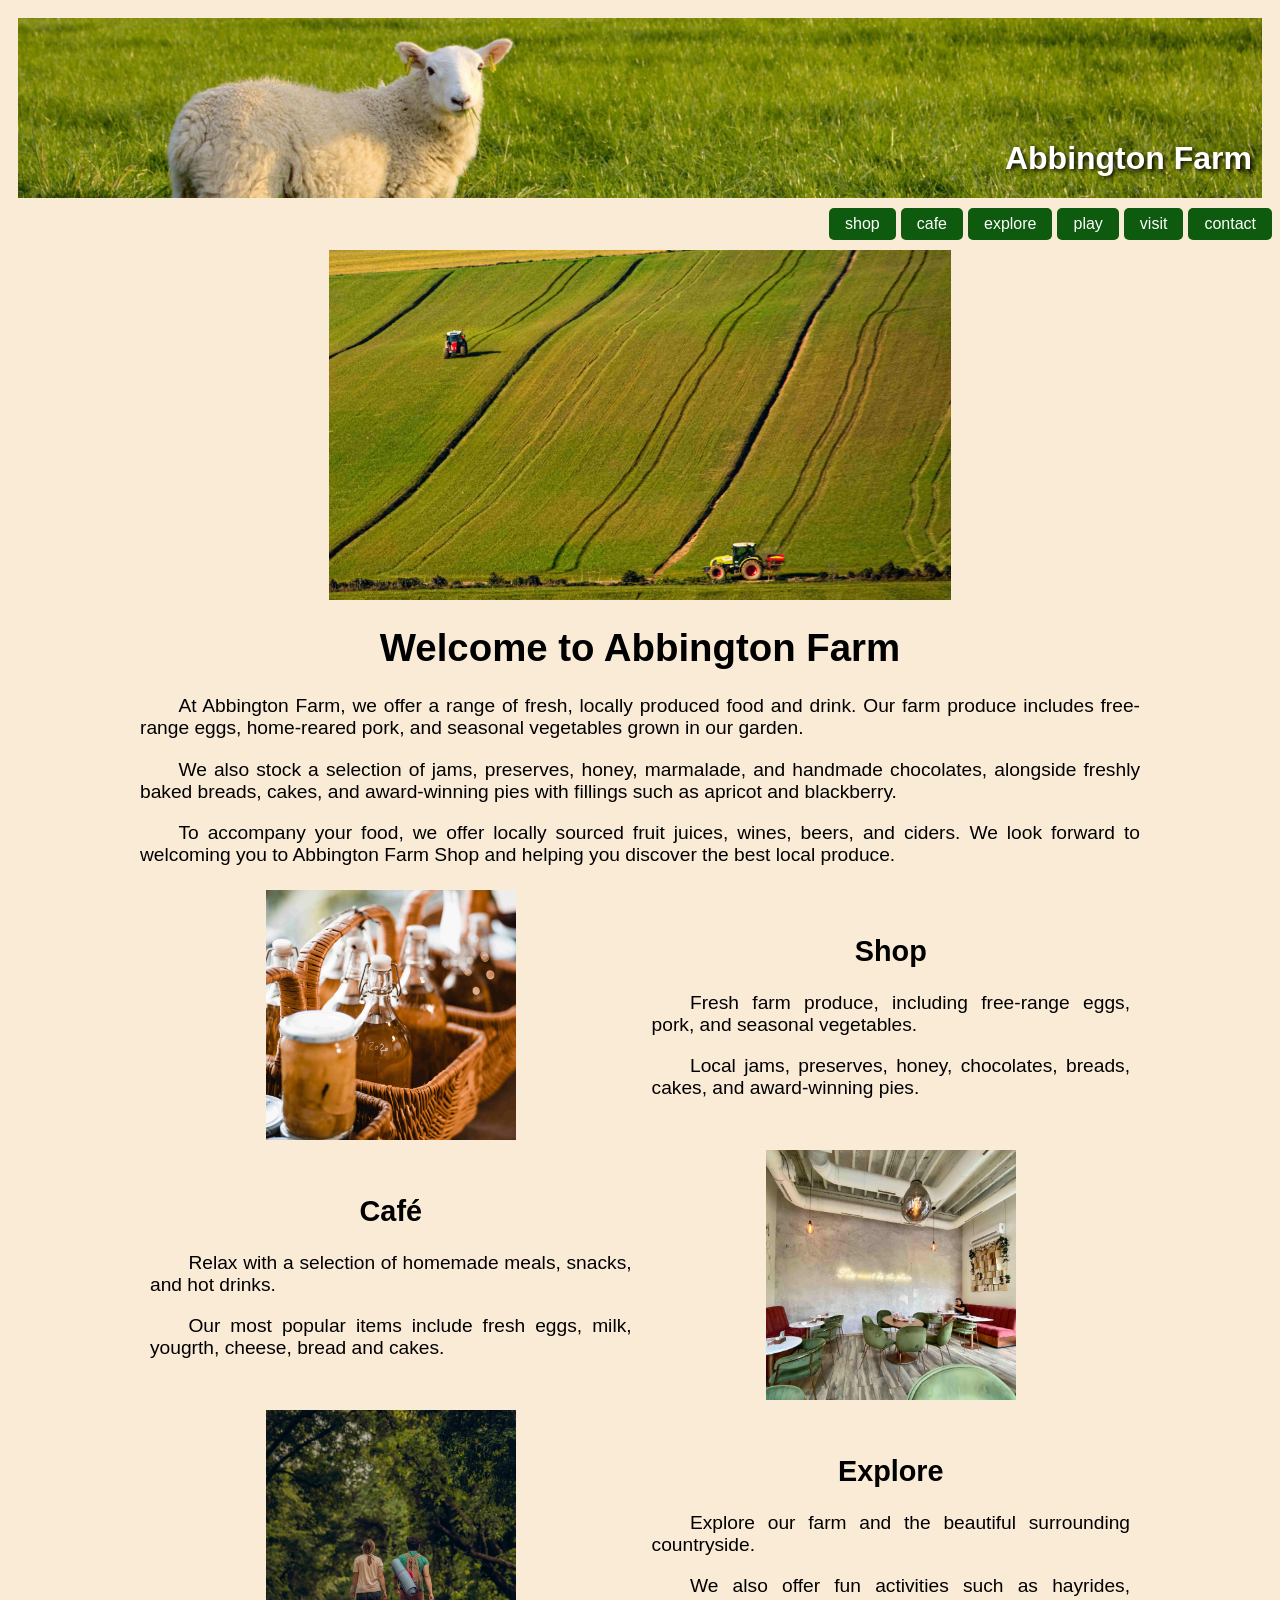
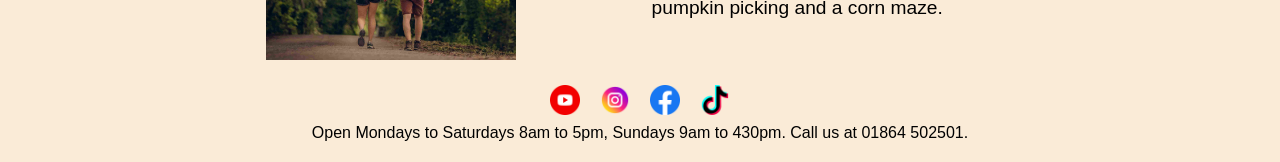
<file: index.html>
<!DOCTYPE html>
<html lang="en">
<head>
    <meta charset="UTF-8">
    <meta name="viewport" content="width=device-width, initial-scale=1.0">
    <title>Abbington Farm</title>
    <link rel="stylesheet" href="css/styles.css">
  </head>

<body>
  <header>
      <img src="images/sheep.jpg" alt="sheep in farm" width=100%>
      <div class="header-text">
        <h1>Abbington Farm</h1>
      </div>
  </header>
  <div class="navbar">
    <a class="navbtn" href="shop.html">shop</a>
    <a class="navbtn" href="cafe.html">cafe</a>
    <a class="navbtn" href="explore.html">explore</a>
    <a class="navbtn" href="play.html">play</a>
    <a class="navbtn" href="visit.html">visit</a>
    <a class="navbtn" href="contact.html">contact</a>
  </div>

  <main> 
    <div class="intro">
      <img src="images/farmer.jpg" alt="local farmer">
      <h1>Welcome to Abbington Farm</h1>
      <p>At Abbington Farm, we offer a range of fresh, locally produced food and drink. Our farm produce includes free-range eggs, home-reared pork, and seasonal vegetables grown in our garden.</p>
      <p>We also stock a selection of jams, preserves, honey, marmalade, and handmade chocolates, alongside freshly baked breads, cakes, and award-winning pies with fillings such as apricot and blackberry.</p>
      <p>To accompany your food, we offer locally sourced fruit juices, wines, beers, and ciders. We look forward to welcoming you to Abbington Farm Shop and helping you discover the best local produce.</p>     

      <table class="feature-table">
        <tr>
          <td><a href="shop.html" class="image-link"><img src="images/shop.jpg" alt="Farm Shop"></a></td>
          <td>
            <h2>Shop</h2>
            <p>Fresh farm produce, including free-range eggs, pork, and seasonal vegetables.</p>
            <p>Local jams, preserves, honey, chocolates, breads, cakes, and award-winning pies.</p>
          </td>
        </tr>

        <tr>
          <td>
            <h2>Café</h2>
            <p>Relax with a selection of homemade meals, snacks, and hot drinks.</p>
            <p>Our most popular items include fresh eggs, milk, yougrth, cheese, bread and cakes.</p>
          </td>
          <td><a href="cafe.html" class="image-link"><img src="images/cafe.jpg" alt="Café"></a></td>
        </tr>

        <tr>
          <td><a href="explore.html" class="image-link"><img src="images/walk.jpg" alt="Walks"></a></td>
          <td>
            <h2>Explore</h2>
            <p>Explore our farm and the beautiful surrounding countryside.</p>
            <p>We also offer fun activities such as hayrides, pumpkin picking and a corn maze.</p>
          </td>
        </tr>
      </table>
    </div>
  </main>

  <footer >      
    <div class="social-icons">
      <a href="https://www.youtube.com" target="_blank">
        <img src="images/icons/youtube.png" alt="Instagram">
      </a>
      <a href="https://www.instagram.com" target="_blank">
        <img src="images/icons/instagram.png" alt="Instagram">
      </a>
      <a href="https://www.facebook.com" target="_blank">
      <img src="images/icons/facebook.png" alt="Facebook">
      </a>
      <a href="https://www.tiktok.com" target="_blank">
      <img src="images/icons/tik-tok.png" alt="TikTok">
      </a>
    </div>
    <p>Open Mondays to Saturdays 8am to 5pm, Sundays 9am to 430pm.  Call us at 01864 502501. </p> 
  </footer>

</body>
</html>
</file>
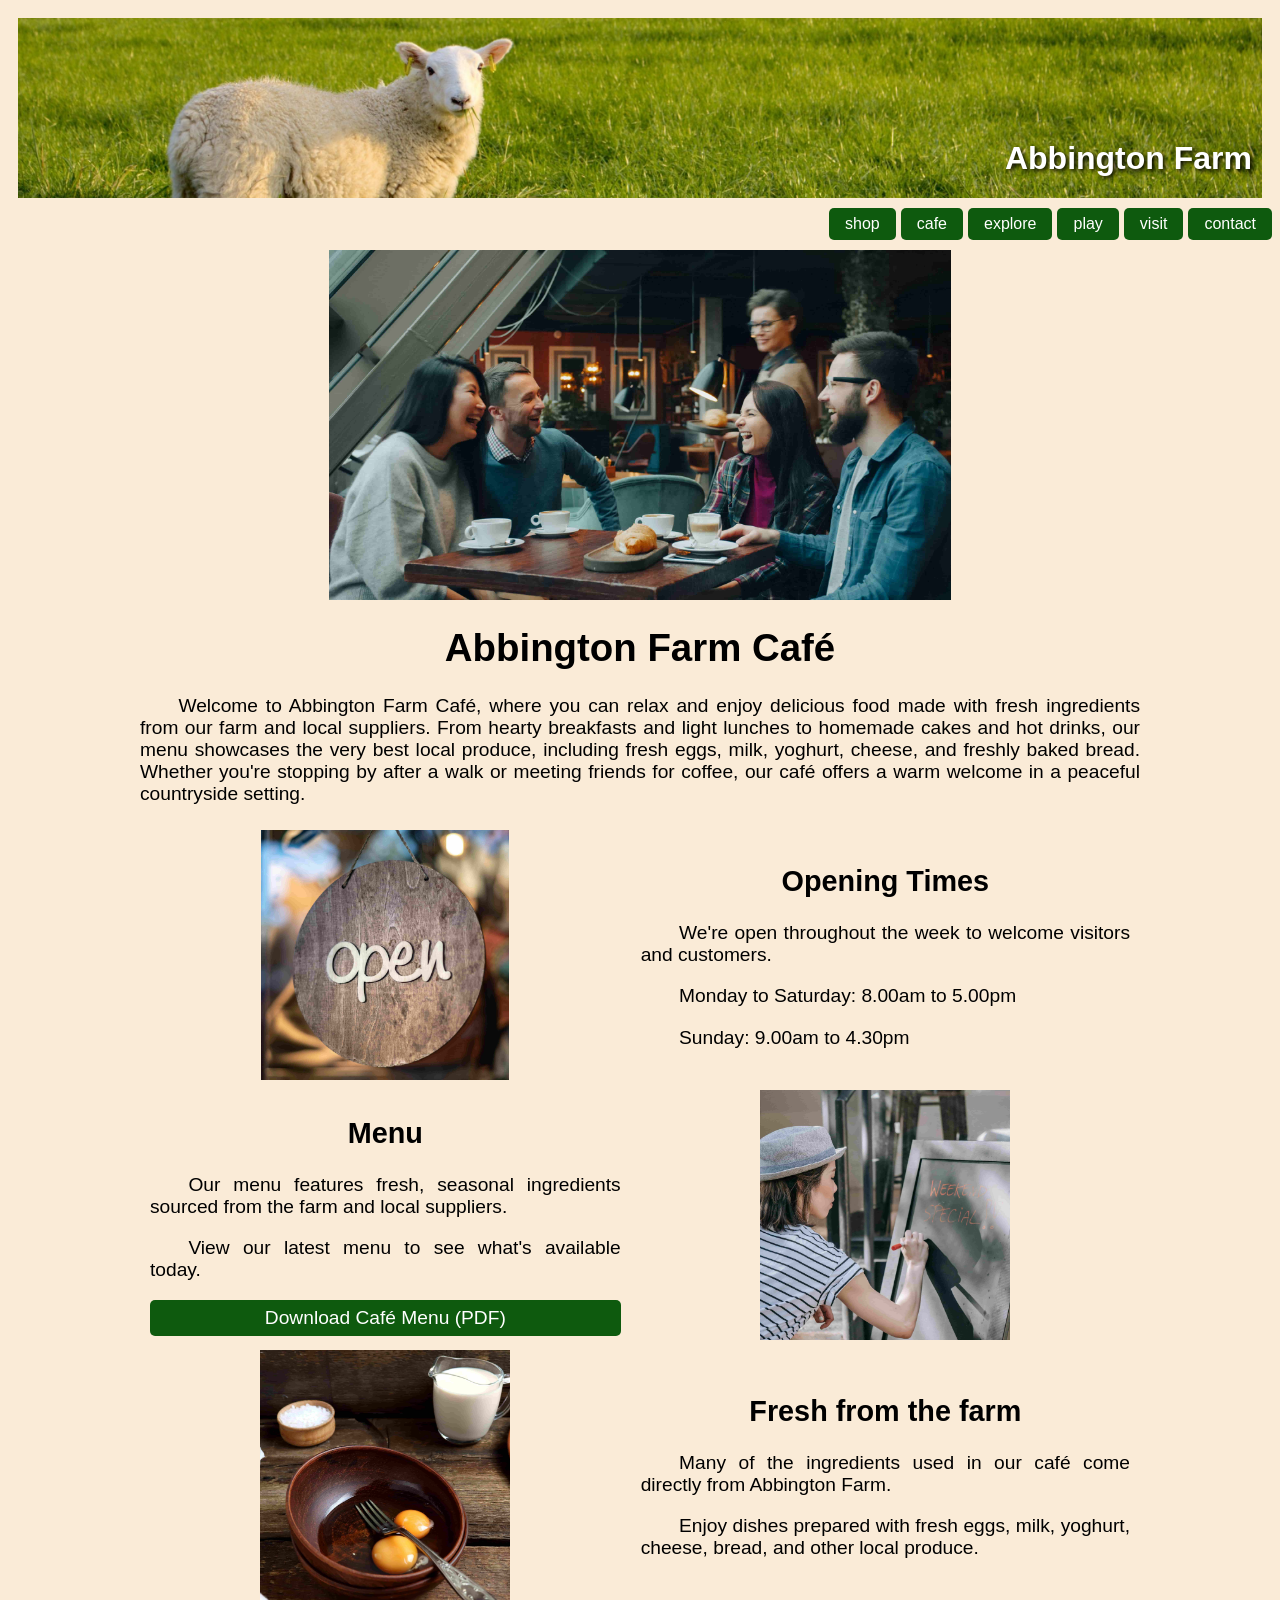
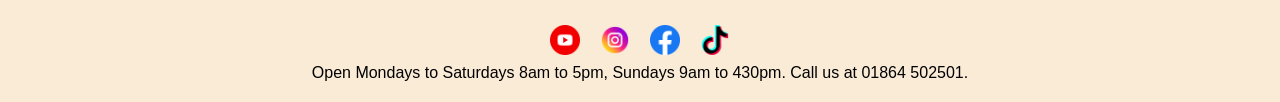
<file: cafe.html>
<!DOCTYPE html>
<html lang="en">
<head>
    <meta charset="UTF-8">
    <meta name="viewport" content="width=device-width, initial-scale=1.0">
    <title>Abbington Farm Cafe</title>
    <link rel="stylesheet" href="css/styles.css">
  </head>

<body>
  <header>
      <a href="index.html"><img src="images/sheep.jpg" alt="sheep in farm" width=100%></a>
      <div class="header-text">
        <h1>Abbington Farm</h1>
      </div>
  </header>
  <div class="navbar">
    <a class="navbtn" href="shop.html">shop</a>
    <a class="navbtn" href="cafe.html">cafe</a>
    <a class="navbtn" href="explore.html">explore</a>
    <a class="navbtn" href="play.html">play</a>
    <a class="navbtn" href="visit.html">visit</a>
    <a class="navbtn" href="contact.html">contact</a>
  </div>

  <main> 
    <div class="intro">
      <img src="images/coffeeshop.jpg" alt="Coffee Shop">
      <h1>Abbington Farm Café</h1>
      <p>Welcome to Abbington Farm Café, where you can relax and enjoy delicious food made with fresh ingredients from our farm and local suppliers. From hearty breakfasts and light lunches to homemade cakes and hot drinks, our menu showcases the very best local produce, including fresh eggs, milk, yoghurt, cheese, and freshly baked bread. Whether you're stopping by after a walk or meeting friends for coffee, our café offers a warm welcome in a peaceful countryside setting.</p>     

        <table class="feature-table">
            <tr>
                <td><img src="images/open.jpg" alt="Open hours"></td>
                <td>
                    <h2>Opening Times</h2>
                    <p>We're open throughout the week to welcome visitors and customers.</p>
                    <p>Monday to Saturday: 8.00am to 5.00pm</p>
                    <p>Sunday: 9.00am to 4.30pm</p>
                </td>
            </tr>

            <tr>
                <td>
                    <h2>Menu</h2>
                    <p>Our menu features fresh, seasonal ingredients sourced from the farm and local suppliers.</p>
                    <p>View our latest menu to see what's available today.</p>
                    <a class="navbtn" href="AbbingtonFarmMenu.pdf" target="_blank">Download Café Menu (PDF)</a>
                </td>
                <td><img src="images/menu.jpg" alt="Menu"></td>
            </tr>

            <tr>
                <td><img src="images/fresh eggs.jpg" alt="Fresh eggs"></td>
                <td>
                    <h2>Fresh from the farm</h2>
                    <p>Many of the ingredients used in our café come directly from Abbington Farm.</p>
                    <p>Enjoy dishes prepared with fresh eggs, milk, yoghurt, cheese, bread, and other local produce.</p>
                </td>
            </tr>
        </table>
    </div>
  </main>

  <footer >      
    <div class="social-icons">
      <a href="https://www.youtube.com" target="_blank">
        <img src="images/icons/youtube.png" alt="Instagram">
      </a>
      <a href="https://www.instagram.com" target="_blank">
        <img src="images/icons/instagram.png" alt="Instagram">
      </a>
      <a href="https://www.facebook.com" target="_blank">
      <img src="images/icons/facebook.png" alt="Facebook">
      </a>
      <a href="https://www.tiktok.com" target="_blank">
      <img src="images/icons/tik-tok.png" alt="TikTok">
      </a>
    </div>
    <p>Open Mondays to Saturdays 8am to 5pm, Sundays 9am to 430pm.  Call us at 01864 502501. </p> 
  </footer>

</body>
</html>
</file>
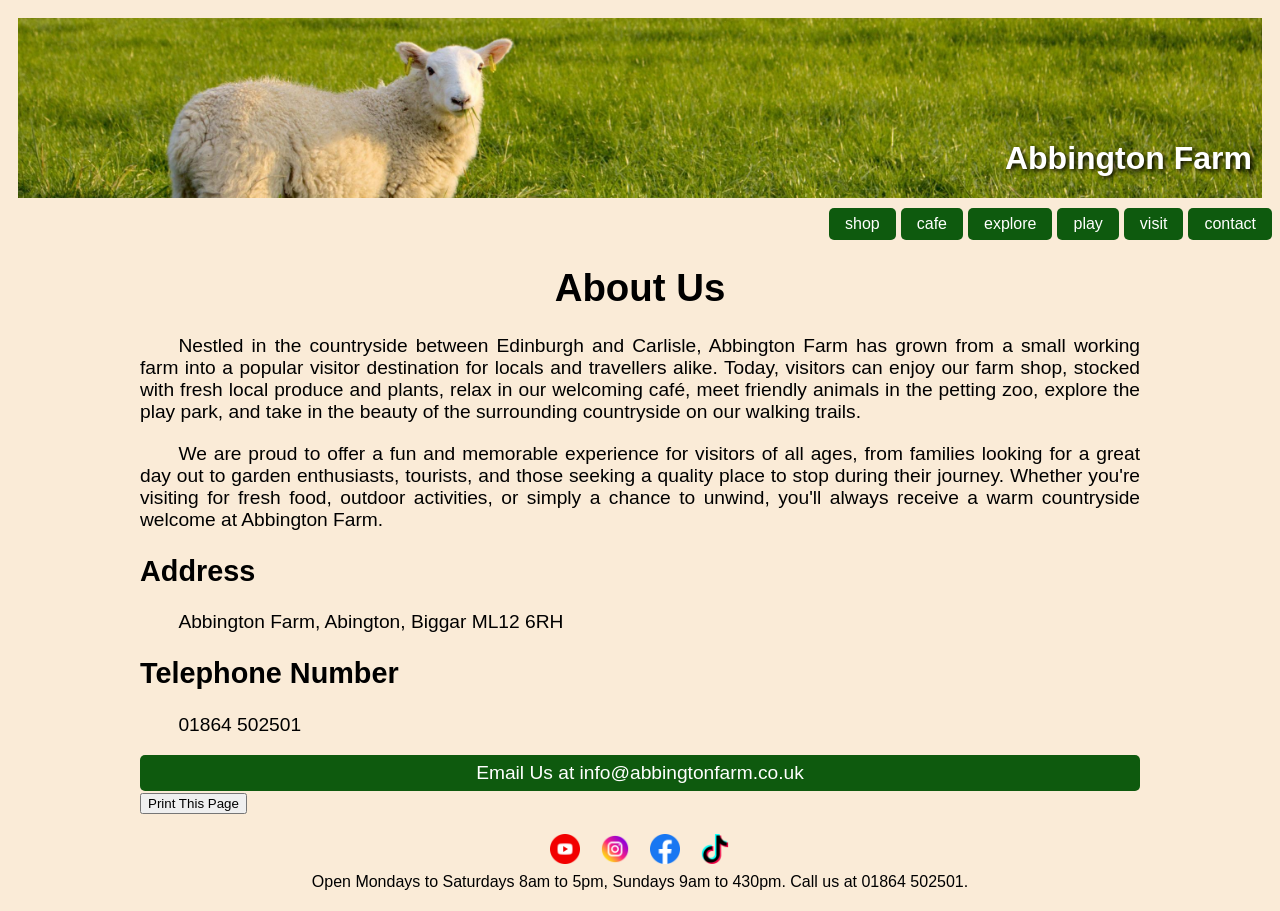
<file: contact.html>
<!DOCTYPE html>
<html lang="en">
<head>
    <meta charset="UTF-8">
    <meta name="viewport" content="width=device-width, initial-scale=1.0">
    <title>Abbington Farm About us</title>
    <link rel="stylesheet" href="css/styles.css">
  </head>

<body>
  <header>
      <a href="index.html"><img src="images/sheep.jpg" alt="sheep in farm" width=100%></a>
      <div class="header-text">
        <h1>Abbington Farm</h1>
      </div>
  </header>
  <div class="navbar">
    <a class="navbtn" href="shop.html">shop</a>
    <a class="navbtn" href="cafe.html">cafe</a>
    <a class="navbtn" href="explore.html">explore</a>
    <a class="navbtn" href="play.html">play</a>
    <a class="navbtn" href="visit.html">visit</a>
    <a class="navbtn" href="contact.html">contact</a>
  </div>

  <main> 
    <div class="intro">
      <h1>About Us</h1>
      <p>Nestled in the countryside between Edinburgh and Carlisle, Abbington Farm has grown from a small working farm into a popular visitor destination for locals and travellers alike. Today, visitors can enjoy our farm shop, stocked with fresh local produce and plants, relax in our welcoming café, meet friendly animals in the petting zoo, explore the play park, and take in the beauty of the surrounding countryside on our walking trails.</p>
      <p>We are proud to offer a fun and memorable experience for visitors of all ages, from families looking for a great day out to garden enthusiasts, tourists, and those seeking a quality place to stop during their journey. Whether you're visiting for fresh food, outdoor activities, or simply a chance to unwind, you'll always receive a warm countryside welcome at Abbington Farm.</p>
      
      <h2>Address</h2>
      <p>Abbington Farm, Abington, Biggar ML12 6RH</p>

      <h2>Telephone Number</h2>
      <p>01864 502501</p>
 
      <a class="navbtn" href="mailto:info@abbingtonfarm.co.uk">Email Us at info@abbingtonfarm.co.uk</a>
      
      <button onclick="window.print()">Print This Page</button>

    </div>
  </main>

  <footer >      
    <div class="social-icons">
      <a href="https://www.youtube.com" target="_blank">
        <img src="images/icons/youtube.png" alt="Instagram">
      </a>
      <a href="https://www.instagram.com" target="_blank">
        <img src="images/icons/instagram.png" alt="Instagram">
      </a>
      <a href="https://www.facebook.com" target="_blank">
      <img src="images/icons/facebook.png" alt="Facebook">
      </a>
      <a href="https://www.tiktok.com" target="_blank">
      <img src="images/icons/tik-tok.png" alt="TikTok">
      </a>
    </div>
    <p>Open Mondays to Saturdays 8am to 5pm, Sundays 9am to 430pm.  Call us at 01864 502501. </p> 
  </footer>

</body>
</html>
</file>
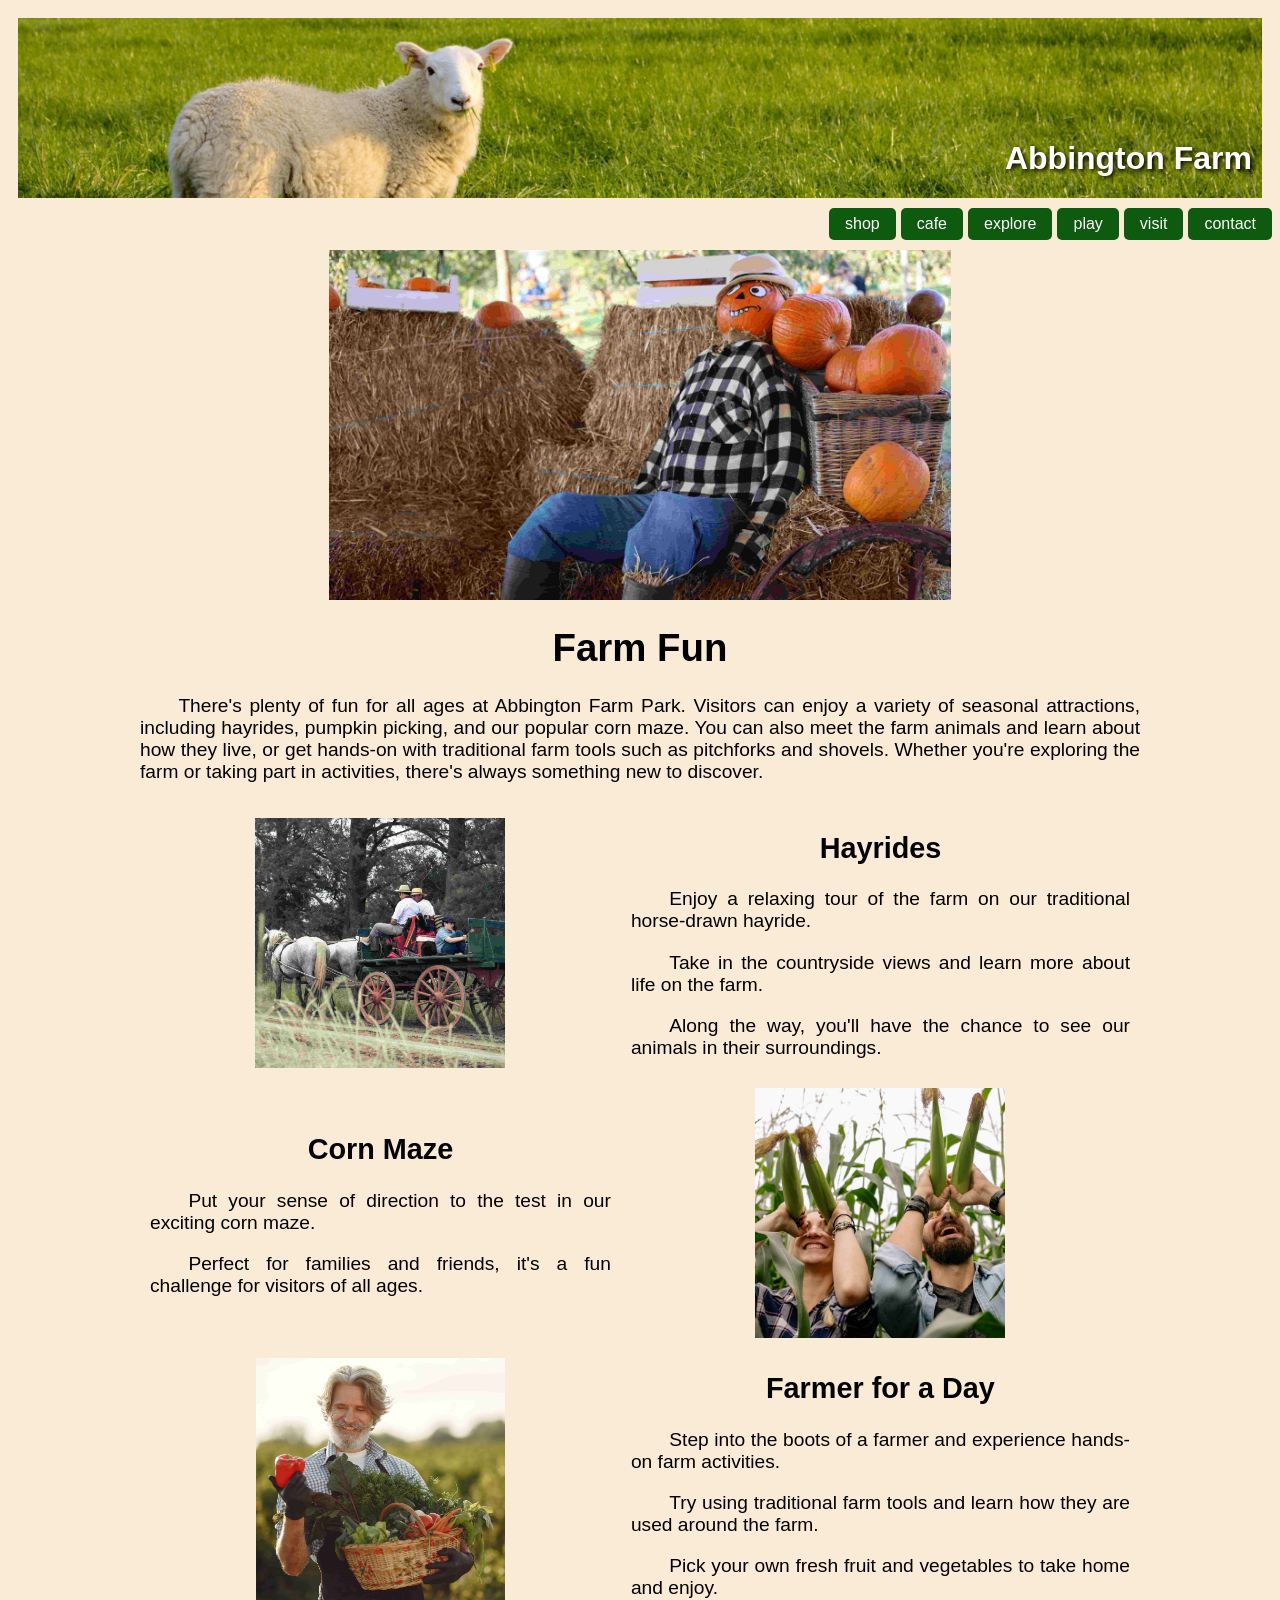
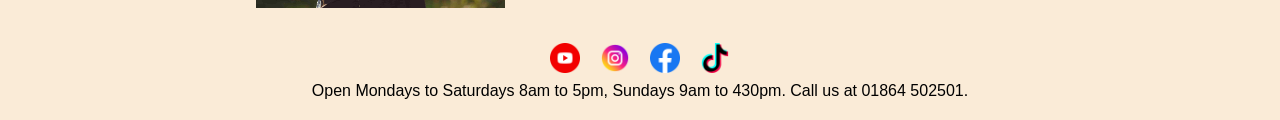
<file: explore.html>
<!DOCTYPE html>
<html lang="en">
<head>
    <meta charset="UTF-8">
    <meta name="viewport" content="width=device-width, initial-scale=1.0">
    <title>Abbington Farm Activities</title>
    <link rel="stylesheet" href="css/styles.css">
  </head>

<body>
  <header>
      <a href="index.html"><img src="images/sheep.jpg" alt="sheep in farm" width=100%></a>
      <div class="header-text">
        <h1>Abbington Farm</h1>
      </div>
  </header>
  <div class="navbar">
    <a class="navbtn" href="shop.html">shop</a>
    <a class="navbtn" href="cafe.html">cafe</a>
    <a class="navbtn" href="explore.html">explore</a>
    <a class="navbtn" href="play.html">play</a>
    <a class="navbtn" href="visit.html">visit</a>
    <a class="navbtn" href="contact.html">contact</a>
  </div>

  <main> 
    <div class="intro">
      <img src="images/mrPumpkin.jpg" alt="Mr Pumpkin">
      <h1>Farm Fun</h1>
      <p>There's plenty of fun for all ages at Abbington Farm Park. Visitors can enjoy a variety of seasonal attractions, including hayrides, pumpkin picking, and our popular corn maze. You can also meet the farm animals and learn about how they live, or get hands-on with traditional farm tools such as pitchforks and shovels. Whether you're exploring the farm or taking part in activities, there's always something new to discover.</p>     

      <table class="feature-table">
        <tr>
          <td><img src="images/hayride.jpg" alt="Hay Ride"></td>
          <td>
            <h2>Hayrides</h2>
            <p>Enjoy a relaxing tour of the farm on our traditional horse-drawn hayride.</p>
            <p>Take in the countryside views and learn more about life on the farm.</p>
            <p>Along the way, you'll have the chance to see our animals in their surroundings.</p>
          </td>
        </tr>

        <tr>
          <td>
            <h2>Corn Maze</h2>
            <p>Put your sense of direction to the test in our exciting corn maze.</p>
            <p>Perfect for families and friends, it's a fun challenge for visitors of all ages.</p>
          </td>
          <td><img src="images/corn people.jpg" alt="People in Corn Maze"></td>
        </tr>

        <tr>
          <td><img src="images/picker.jpg" alt="Farmer for a Day"></td>
          <td>
            <h2>Farmer for a Day</h2>
            <p>Step into the boots of a farmer and experience hands-on farm activities.</p>
            <p>Try using traditional farm tools and learn how they are used around the farm.</p>
            <p>Pick your own fresh fruit and vegetables to take home and enjoy.</p>
        </td>
        </tr>
    </table>
    </div>
  </main>

  <footer >      
    <div class="social-icons">
      <a href="https://www.youtube.com" target="_blank">
        <img src="images/icons/youtube.png" alt="Instagram">
      </a>
      <a href="https://www.instagram.com" target="_blank">
        <img src="images/icons/instagram.png" alt="Instagram">
      </a>
      <a href="https://www.facebook.com" target="_blank">
      <img src="images/icons/facebook.png" alt="Facebook">
      </a>
      <a href="https://www.tiktok.com" target="_blank">
      <img src="images/icons/tik-tok.png" alt="TikTok">
      </a>
    </div>
    <p>Open Mondays to Saturdays 8am to 5pm, Sundays 9am to 430pm.  Call us at 01864 502501. </p> 
  </footer>

</body>
</html>
</file>
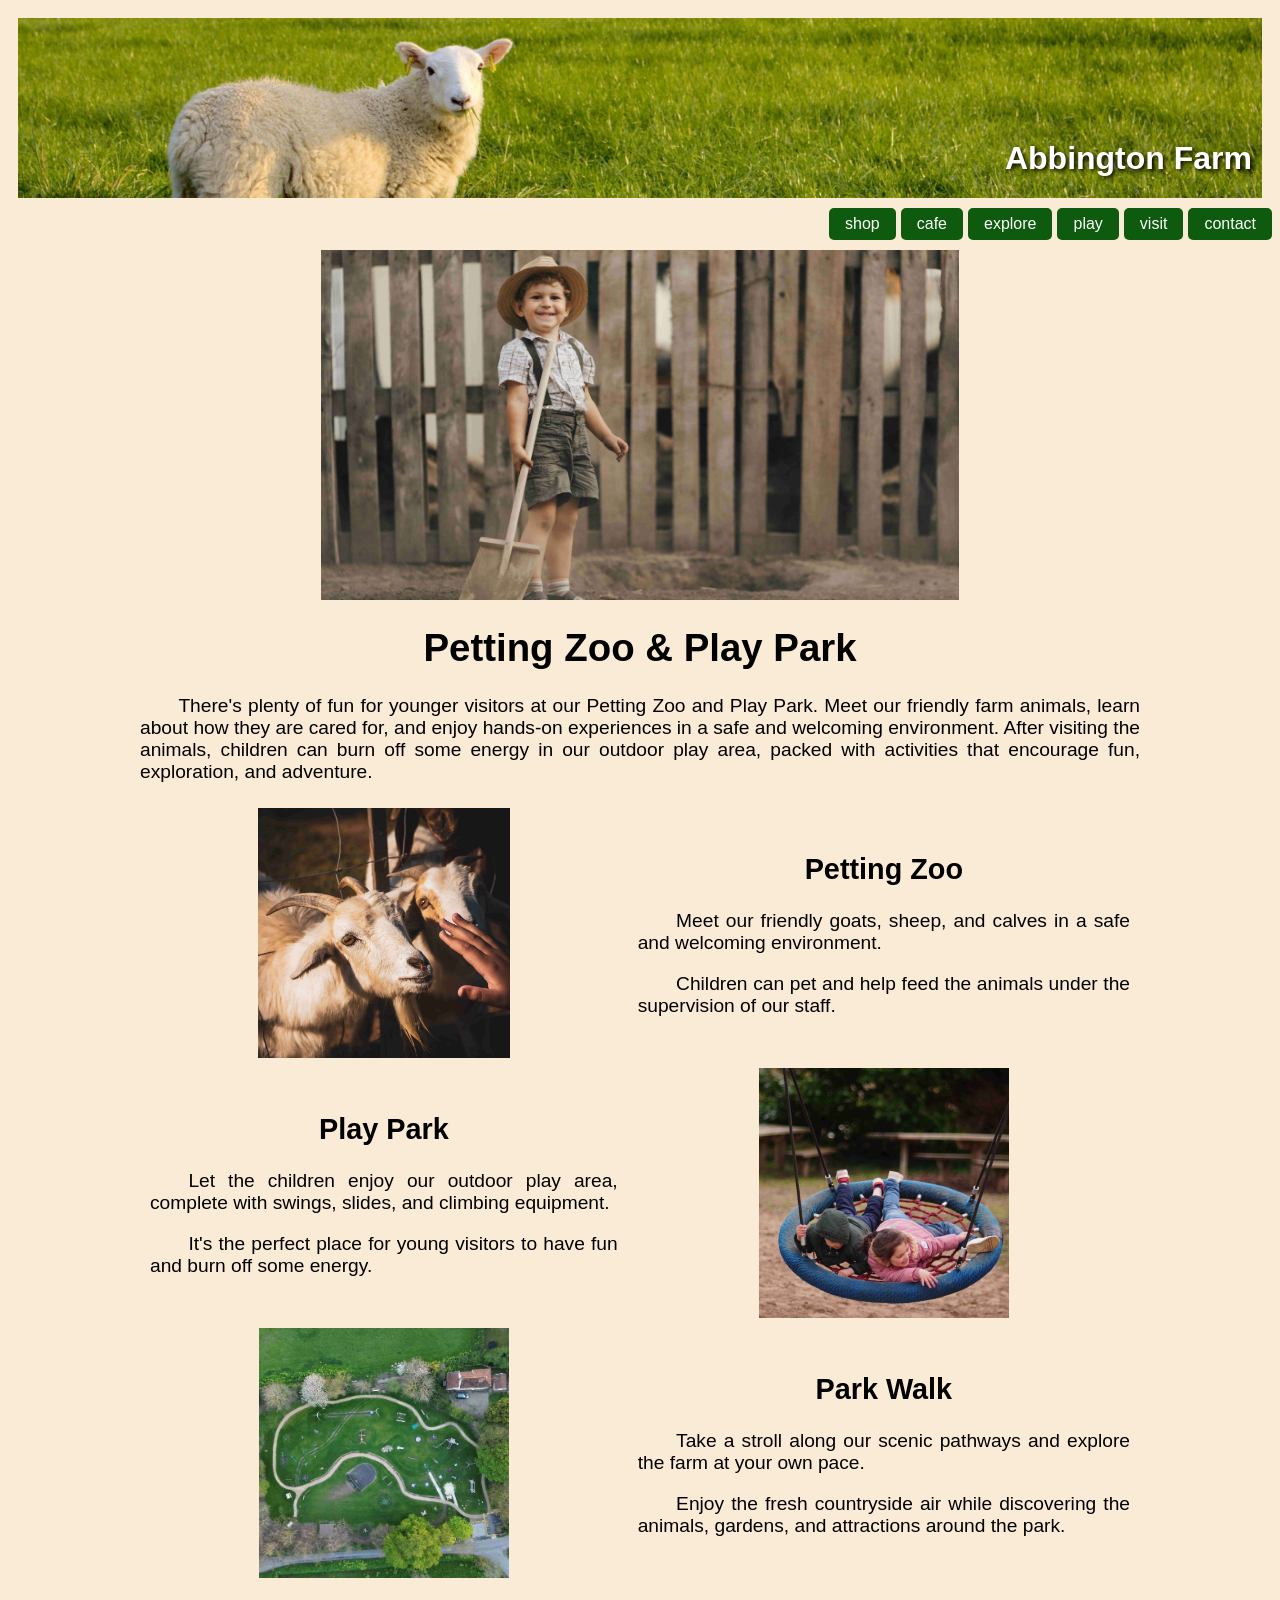
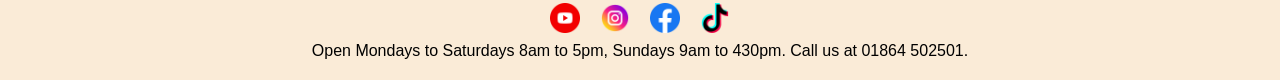
<file: play.html>
<!DOCTYPE html>
<html lang="en">
<head>
    <meta charset="UTF-8">
    <meta name="viewport" content="width=device-width, initial-scale=1.0">
    <title>Abbington Farm Zoo and Park</title>
    <link rel="stylesheet" href="css/styles.css">
  </head>

<body>
  <header>
      <a href="index.html"><img src="images/sheep.jpg" alt="sheep in farm" width=100%></a>
      <div class="header-text">
        <h1>Abbington Farm</h1>
      </div>
  </header>
  <div class="navbar">
    <a class="navbtn" href="shop.html">shop</a>
    <a class="navbtn" href="cafe.html">cafe</a>
    <a class="navbtn" href="explore.html">explore</a>
    <a class="navbtn" href="play.html">play</a>
    <a class="navbtn" href="visit.html">visit</a>
    <a class="navbtn" href="contact.html">contact</a>
  </div>

  <main> 
    <div class="intro">
      <img src="images/Young farmer.jpg" alt="Boy with shovel">
      <h1>Petting Zoo & Play Park</h1>
      <p>There's plenty of fun for younger visitors at our Petting Zoo and Play Park. Meet our friendly farm animals, learn about how they are cared for, and enjoy hands-on experiences in a safe and welcoming environment. After visiting the animals, children can burn off some energy in our outdoor play area, packed with activities that encourage fun, exploration, and adventure.</p>     

      <table class="feature-table">
        <tr>
          <td><img src="images/goats.jpg" alt="Goats"></td>
          <td>
            <h2>Petting Zoo</h2>
            <p>Meet our friendly goats, sheep, and calves in a safe and welcoming environment.</p>
            <p>Children can pet and help feed the animals under the supervision of our staff.</p>
        </td>
        </tr>

        <tr>
          <td>
            <h2>Play Park</h2>
            <p>Let the children enjoy our outdoor play area, complete with swings, slides, and climbing equipment.</p>
            <p>It's the perfect place for young visitors to have fun and burn off some energy.</p>
          </td>
          <td><img src="images/kidsOnSwing.jpg" alt="Children on swings"></td>
        </tr>

        <tr>
          <td><img src="images/park map.jpg" alt="Park Map"></td>
          <td>
            <h2>Park Walk</h2>
            <p>Take a stroll along our scenic pathways and explore the farm at your own pace.</p>
            <p>Enjoy the fresh countryside air while discovering the animals, gardens, and attractions around the park.</p>
          </td>
        </tr>
      </table>
    </div>
  </main>

  <footer >      
    <div class="social-icons">
      <a href="https://www.youtube.com" target="_blank">
        <img src="images/icons/youtube.png" alt="Instagram">
      </a>
      <a href="https://www.instagram.com" target="_blank">
        <img src="images/icons/instagram.png" alt="Instagram">
      </a>
      <a href="https://www.facebook.com" target="_blank">
      <img src="images/icons/facebook.png" alt="Facebook">
      </a>
      <a href="https://www.tiktok.com" target="_blank">
      <img src="images/icons/tik-tok.png" alt="TikTok">
      </a>
    </div>
    <p>Open Mondays to Saturdays 8am to 5pm, Sundays 9am to 430pm.  Call us at 01864 502501. </p> 
  </footer>

</body>
</html>
</file>
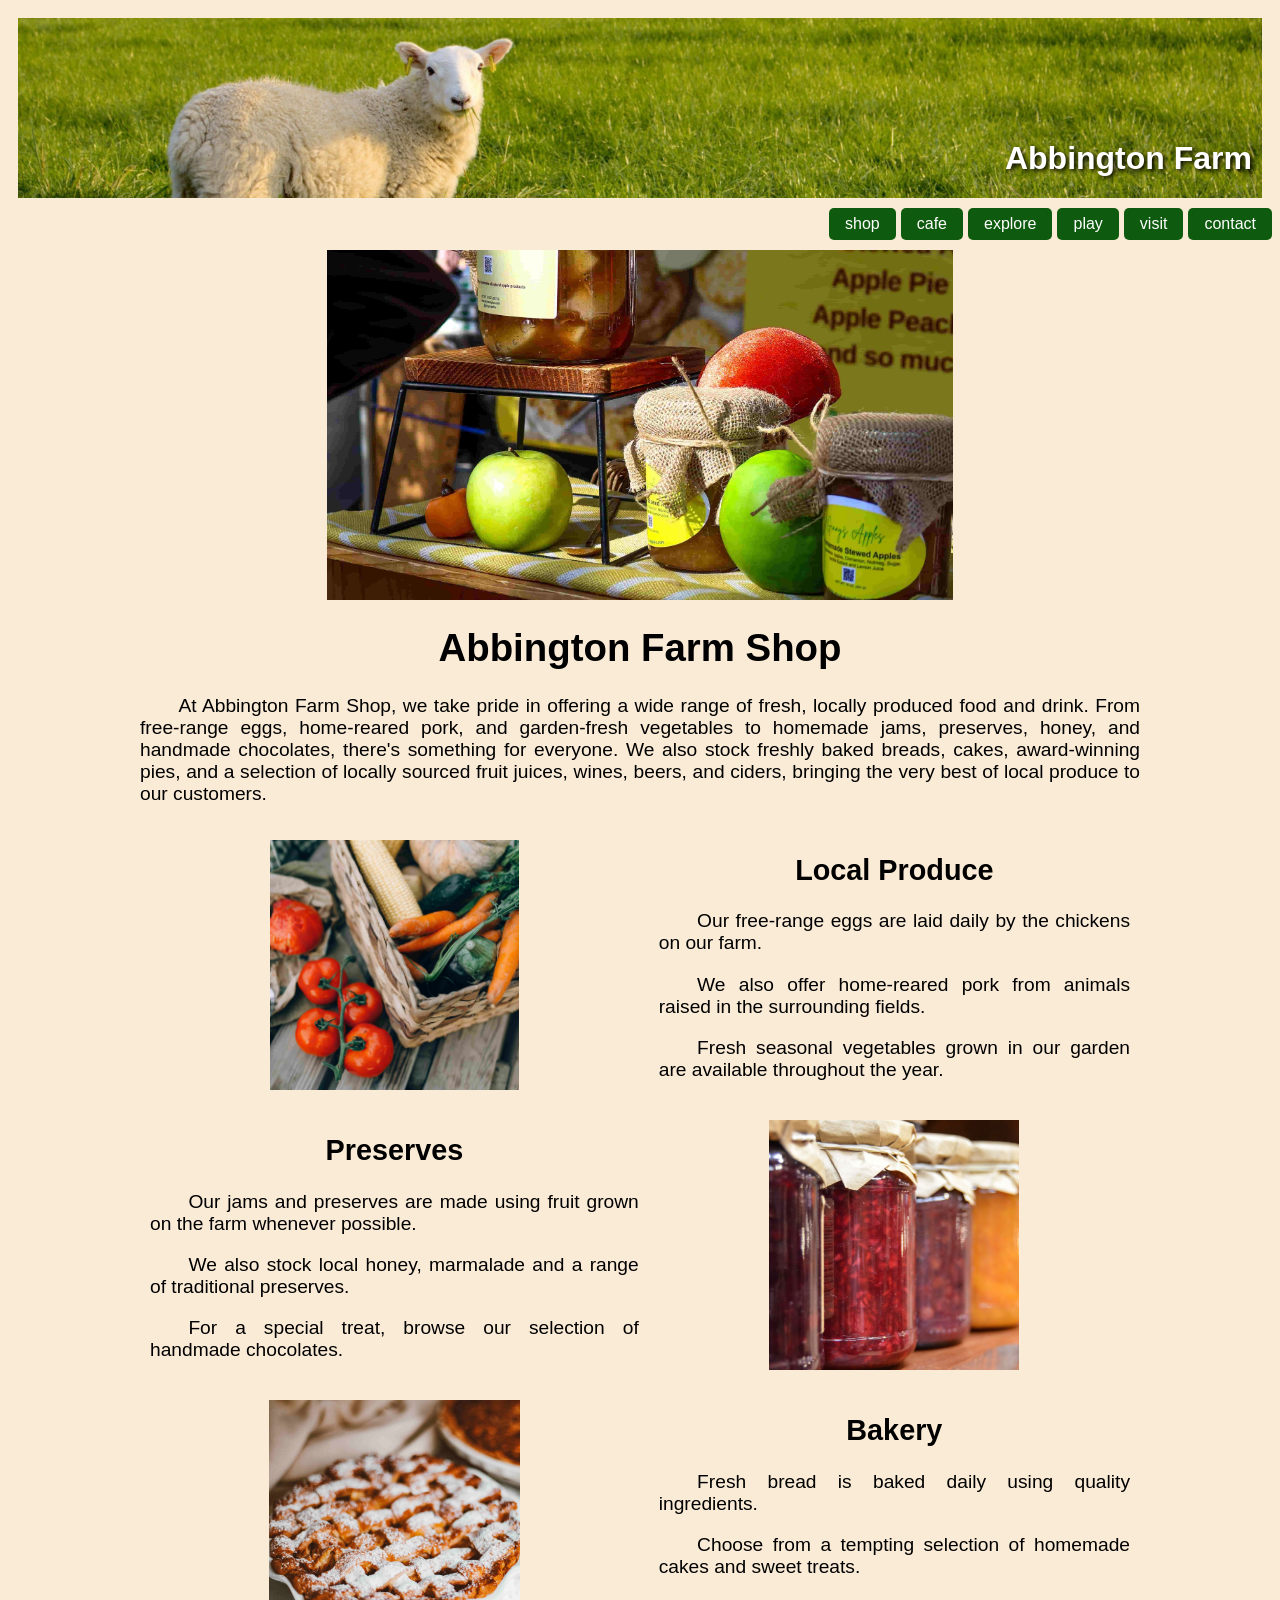
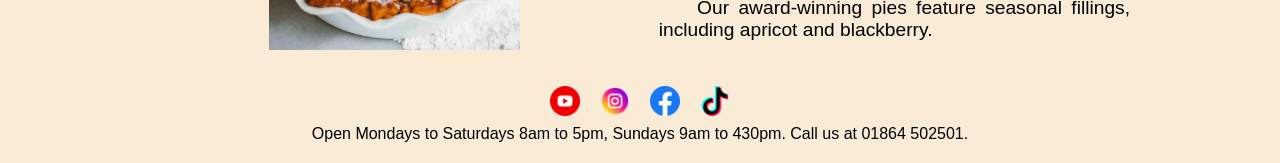
<file: shop.html>
<!DOCTYPE html>
<html lang="en">
<head>
    <meta charset="UTF-8">
    <meta name="viewport" content="width=device-width, initial-scale=1.0">
    <title>Abbington Farm Shop</title>
    <link rel="stylesheet" href="css/styles.css">
  </head>

<body>
  <header>
      <a href="index.html"><img src="images/sheep.jpg" alt="sheep in farm" width=100%></a>
      <div class="header-text">
        <h1>Abbington Farm</h1>
      </div>
  </header>
  <div class="navbar">
    <a class="navbtn" href="shop.html">shop</a>
    <a class="navbtn" href="cafe.html">cafe</a>
    <a class="navbtn" href="explore.html">explore</a>
    <a class="navbtn" href="play.html">play</a>
    <a class="navbtn" href="visit.html">visit</a>
    <a class="navbtn" href="contact.html">contact</a>
  </div>

  <main> 
    <div class="intro">
      <img src="images/farmshop.jpg" alt="Farm Shop">
      <h1>Abbington Farm Shop</h1>
      <p>At Abbington Farm Shop, we take pride in offering a wide range of fresh, locally produced food and drink. From free-range eggs, home-reared pork, and garden-fresh vegetables to homemade jams, preserves, honey, and handmade chocolates, there's something for everyone. We also stock freshly baked breads, cakes, award-winning pies, and a selection of locally sourced fruit juices, wines, beers, and ciders, bringing the very best of local produce to our customers.</p>     

        <table class="feature-table">
            <tr>
                <td><img src="images/veggies.jpg" alt="Local produce"></td>
                <td>
                    <h2>Local Produce</h2>
                    <p>Our free-range eggs are laid daily by the chickens on our farm.</p>
                    <p>We also offer home-reared pork from animals raised in the surrounding fields.</p>
                    <p>Fresh seasonal vegetables grown in our garden are available throughout the year.</p>
                </td>
            </tr>

            <tr>
                <td>
                    <h2>Preserves</h2>
                    <p>Our jams and preserves are made using fruit grown on the farm whenever possible.</p>
                    <p>We also stock local honey, marmalade and a range of traditional preserves.</p>
                    <p>For a special treat, browse our selection of handmade chocolates.</p>
                </td>
                <td><img src="images/jams.jpg" alt="Jams"></td>
            </tr>

            <tr>
                <td><img src="images/pie.jpg" alt="Pie"></td>
                <td>
                    <h2>Bakery</h2>
                    <p>Fresh bread is baked daily using quality ingredients.</p>
                    <p>Choose from a tempting selection of homemade cakes and sweet treats.</p>
                    <p>Our award-winning pies feature seasonal fillings, including apricot and blackberry.</p>
                </td>
            </tr>
        </table>
    </div>
  </main>

  <footer >      
    <div class="social-icons">
      <a href="https://www.youtube.com" target="_blank">
        <img src="images/icons/youtube.png" alt="Instagram">
      </a>
      <a href="https://www.instagram.com" target="_blank">
        <img src="images/icons/instagram.png" alt="Instagram">
      </a>
      <a href="https://www.facebook.com" target="_blank">
      <img src="images/icons/facebook.png" alt="Facebook">
      </a>
      <a href="https://www.tiktok.com" target="_blank">
      <img src="images/icons/tik-tok.png" alt="TikTok">
      </a>
    </div>
    <p>Open Mondays to Saturdays 8am to 5pm, Sundays 9am to 430pm.  Call us at 01864 502501. </p> 
  </footer>

</body>
</html>
</file>
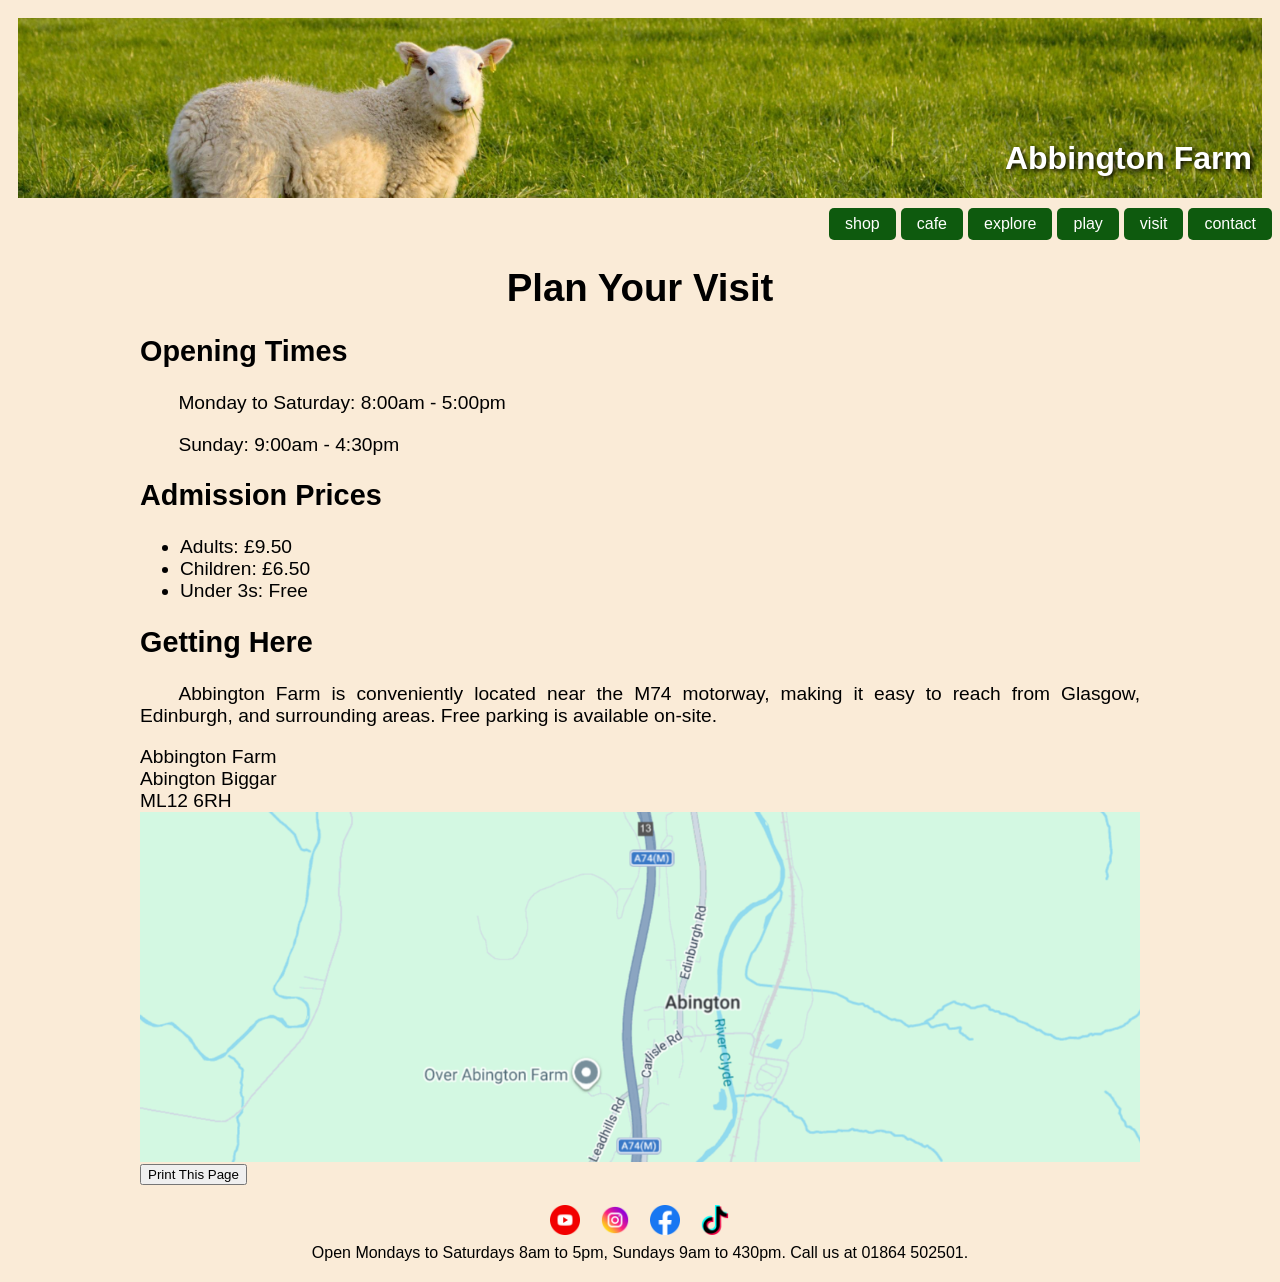
<file: visit.html>
<!DOCTYPE html>
<html lang="en">
<head>
    <meta charset="UTF-8">
    <meta name="viewport" content="width=device-width, initial-scale=1.0">
    <title>Abbington Farm Plan your visit</title>
    <link rel="stylesheet" href="css/styles.css">
  </head>

<body>
  <header>
      <a href="index.html"><img src="images/sheep.jpg" alt="sheep in farm" width=100%></a>
      <div class="header-text">
        <h1>Abbington Farm</h1>
      </div>
  </header>
  <div class="navbar">
    <a class="navbtn" href="shop.html">shop</a>
    <a class="navbtn" href="cafe.html">cafe</a>
    <a class="navbtn" href="explore.html">explore</a>
    <a class="navbtn" href="play.html">play</a>
    <a class="navbtn" href="visit.html">visit</a>
    <a class="navbtn" href="contact.html">contact</a>
  </div>

  <main> 
    <div class="intro">
      <h1>Plan Your Visit</h1>
      
      <h2>Opening Times</h2>
      <p>Monday to Saturday: 8:00am - 5:00pm</p>
      <p>Sunday: 9:00am - 4:30pm</p>

      <h2>Admission Prices</h2>
      <ul>
        <li>Adults: £9.50</li>
        <li>Children: £6.50</li>
        <li>Under 3s: Free</li>
      </ul>

      <h2>Getting Here</h2>
      <p>Abbington Farm is conveniently located near the M74 motorway, making it easy to reach from Glasgow, Edinburgh, and surrounding areas. Free parking is available on-site.</p>

      Abbington Farm<br>
      Abington Biggar<br>
      ML12 6RH

      <a href="https://maps.google.com/?q=Abbington+Farm+Abington+Biggar+ML12+6RH" target="_blank">
        <img src="images/MapToAbbington.png" alt="Map to Abbington" class="map-image">
      </a>

      <button onclick="window.print()">Print This Page</button>

      
    </div>
  </main>

  <footer >      
    <div class="social-icons">
      <a href="https://www.youtube.com" target="_blank">
        <img src="images/icons/youtube.png" alt="Instagram">
      </a>
      <a href="https://www.instagram.com" target="_blank">
        <img src="images/icons/instagram.png" alt="Instagram">
      </a>
      <a href="https://www.facebook.com" target="_blank">
      <img src="images/icons/facebook.png" alt="Facebook">
      </a>
      <a href="https://www.tiktok.com" target="_blank">
      <img src="images/icons/tik-tok.png" alt="TikTok">
      </a>
    </div>
    <p>Open Mondays to Saturdays 8am to 5pm, Sundays 9am to 430pm.  Call us at 01864 502501. </p> 
  </footer>

</body>
</html>
</file>
<file: css/styles.css>
body {
  background-color: antiquewhite;  
  font-family: 'Segoe UI', Tahoma, Geneva, Verdana, sans-serif;
  position: relative;
  z-index: 0;
}

header {
  position: relative;
  padding: 10px;
  }
  header img {
    width: 100%;
    max-height: 20vh;
    object-fit: cover;
    display: block;
  }
  .header-text {
    position: absolute;
    bottom: 10px;
    right: 20px;
    color: white;
    text-shadow: 2px 2px 4px black;
  }

.navbar {
  display: flex;
  justify-content: flex-end;
  flex-wrap: wrap;
  position: sticky;
  top: 5px;
  gap: 5px;
  margin-bottom: 10px;
  }
  .navbtn {
    display: block;
    background-color: rgb(14, 90, 14);   
    color: white;
    text-align: center;
    border-radius: 5px;
    padding: 7px 16px;
  }
  .navbtn:hover {
      background-color: rgb(35, 148, 35);
      transform: translateY(-2px);
      box-shadow: 0 3px 8px rgba(0,0,0,0.2);
  }

@media (max-width: 600px) {
  .navbar {
    display: grid;
    grid-template-columns: repeat(3, 1fr);
    gap: 5px;
  }
  .intro-text {
    text-align: left;
  }
}

a:link{
  color: white;
  text-decoration: none ;
  }
  a:hover{
    color: #B8E994; /* light green */
    text-decoration: underline;
    }
  a:active{
    color: #F6E58D; /* soft yellow */
    text-decoration: underline;
    }
  a:visited{
    color: #D6EAF8; /* pale blue */
    }

main {
  font-size: larger;
  }
  .intro {
    max-width: 1000px;
    margin: 0 auto;
    }
    .intro img {
      width: 100%;
      max-height: 350px;
      object-fit: contain;
      display: block;
    }
    .intro h1 {
      font-family: 'Trebuchet MS', Arial, sans-serif;
      text-align: center;
    }
    .intro p{
        font-family:'Trebuchet MS', 'Lucida Sans Unicode', 'Lucida Grande', 'Lucida Sans', Arial, sans-serif;
        text-indent: 2em;
        text-align: justify;
    }

.feature-table {
  width: 100%;
  border-collapse: collapse;
}
  .feature-table img {
      max-height: 250px;
      height: auto;
      border-radius: 10px;
      display: block;
      margin: 0 auto;
    }
  .feature-table img:hover {
    filter: brightness(130%);
  }
  .feature-table td {
    vertical-align: middle;
    padding: 5px 10px;
    text-align: center;
  }


footer {
    margin: 20px 5px;
    text-align: center;
  }
  .social-icons {
    display: flex;
    justify-content: center;
    gap: 20px;
    margin-top: 10px;
  }
  .social-icons img {
    width: 30px;
    height: 30px;
    transition: transform 0.2s;
  }
  .social-icons img:hover {
    transform: scale(1.2);
  }
  footer p {
    margin: 5px 0;
  }

  @media print {
    .navbar,
    button,
    footer {
        display: none;
    }

    body {
        font-family: Arial, sans-serif;
        color: black;
        background: white;
    }

    h1, h2 {
        color: black;
    }
}
</file>
